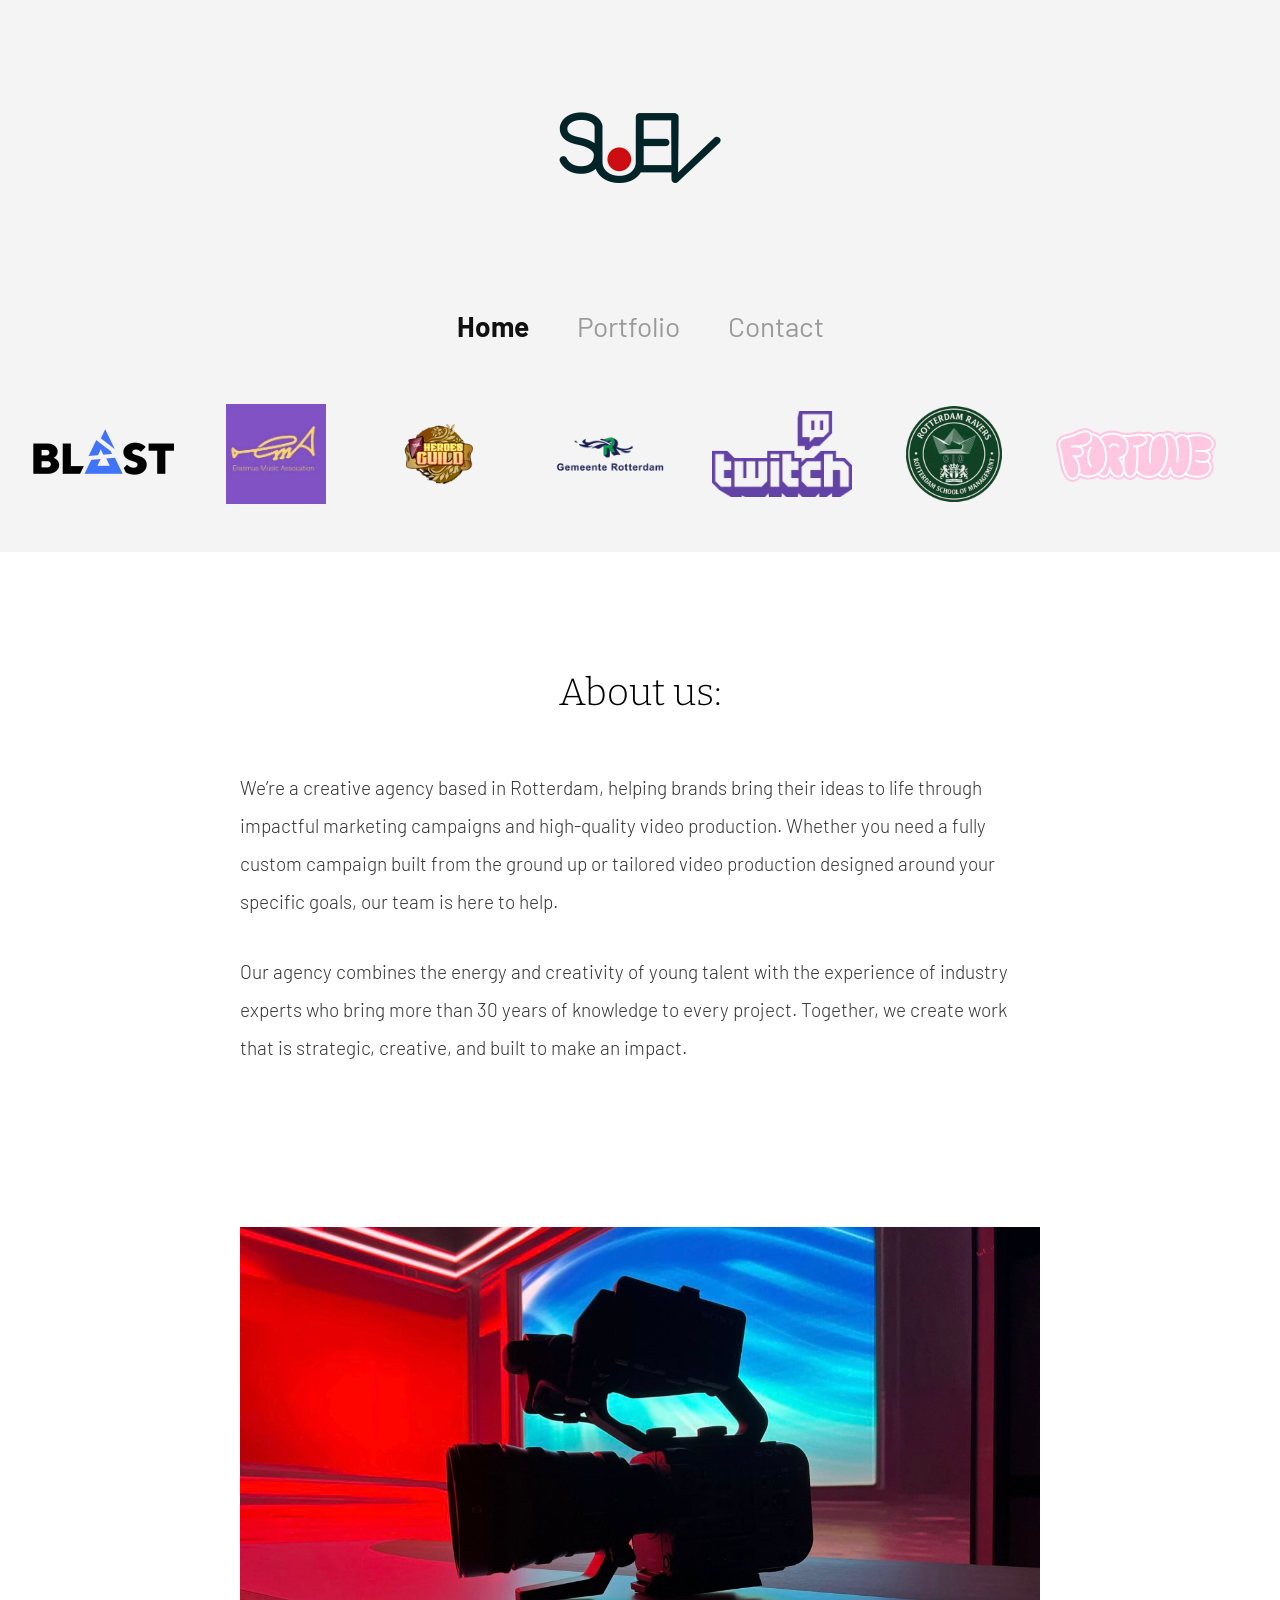
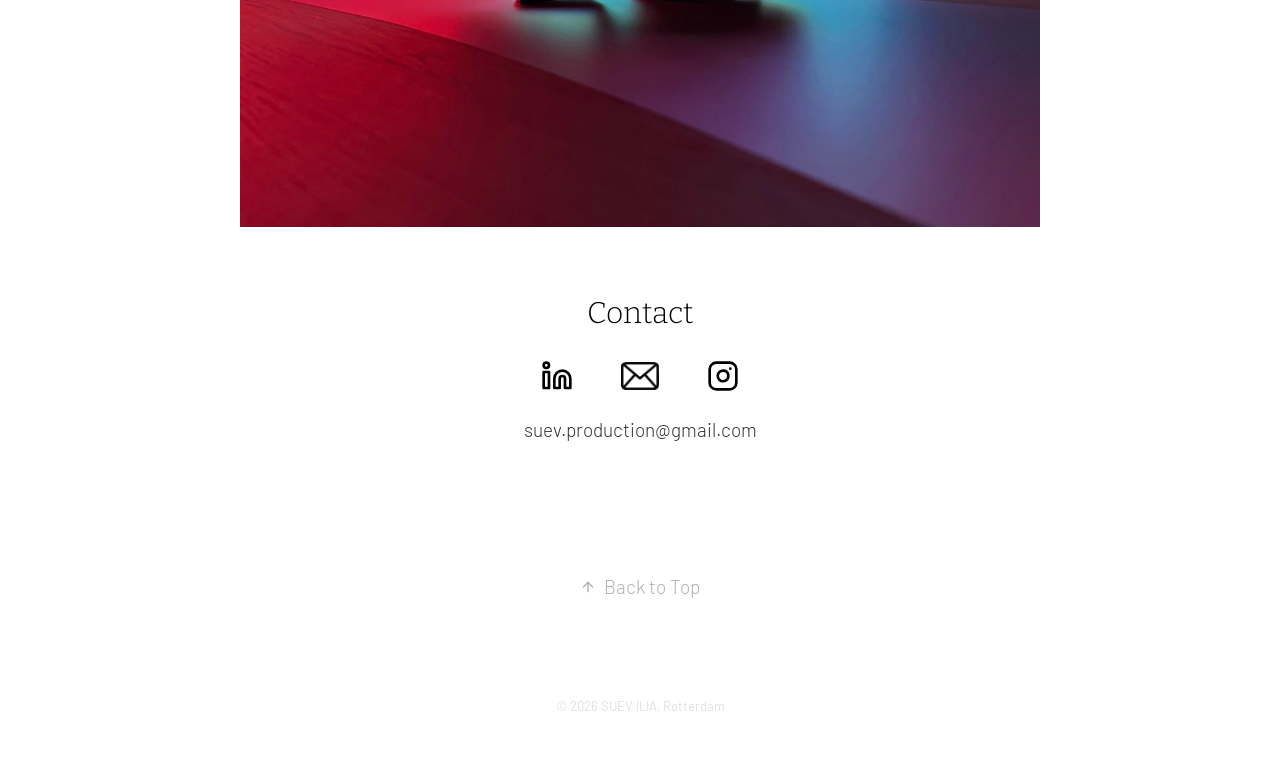
<file: index.html>
<!DOCTYPE html>
<html lang="en">
<head>
  <meta charset="UTF-8">
  <meta name="viewport" content="width=device-width, initial-scale=1.0">
  <title>SUEV Production — Creative Agency &amp; Video Production in Rotterdam</title>
  <meta name="description" content="SUEV Production is a Rotterdam creative agency building impactful marketing campaigns and high-quality video production for brands.">
  <link rel="icon" type="image/jpeg" href="assets/images/logo.jpg">
  <link rel="stylesheet" href="assets/css/style.css">
  <script src="assets/js/nav.js" defer></script>
</head>
<body id="home">
  <header class="site-header">
    <div class="logo">
      <img src="assets/images/logo.jpg" alt="SUEV Production">
    </div>

    <nav class="main-nav">
      <a href="#home" class="active">Home</a>
      <a href="services/">Portfolio</a>
      <a href="mailto:suev.production@gmail.com">Contact</a>
    </nav>

    <div class="marquee">
      <div class="marquee-track">
        <img src="assets/images/clients/blast.jpg" alt="BLAST" title="BLAST" class="w-160">
        <img src="assets/images/clients/erasmus-music-association.jpg" alt="Erasmus Music Association" title="Erasmus Music Association" class="w-120">
        <img src="assets/images/clients/the-heroes-guild.jpg" alt="The Heroes Guild" title="The Heroes Guild">
        <img src="assets/images/clients/gemeente-rotterdam.jpg" alt="Gemeente Rotterdam" title="Gemeente Rotterdam">
        <img src="assets/images/clients/twitch.jpg" alt="Twitch" title="Twitch">
        <img src="assets/images/clients/rotterdam-ravers.jpg" alt="Rotterdam Ravers" title="Rotterdam Ravers">
        <img src="assets/images/clients/fortune.png" alt="Fortune" title="Fortune" class="w-160">
        <!-- duplicate set for a seamless loop -->
        <img src="assets/images/clients/blast.jpg" alt="" aria-hidden="true" class="w-160">
        <img src="assets/images/clients/erasmus-music-association.jpg" alt="" aria-hidden="true" class="w-120">
        <img src="assets/images/clients/the-heroes-guild.jpg" alt="" aria-hidden="true">
        <img src="assets/images/clients/gemeente-rotterdam.jpg" alt="" aria-hidden="true">
        <img src="assets/images/clients/twitch.jpg" alt="" aria-hidden="true">
        <img src="assets/images/clients/rotterdam-ravers.jpg" alt="" aria-hidden="true">
        <img src="assets/images/clients/fortune.png" alt="" aria-hidden="true" class="w-160">
      </div>
    </div>
  </header>

  <main>
    <section id="about" class="about">
      <h2 class="section-title">About us:</h2>
      <div class="about-text">
        <p>We’re a creative agency based in Rotterdam, helping brands bring their ideas to life through impactful marketing campaigns and high-quality video production. Whether you need a fully custom campaign built from the ground up or tailored video production designed around your specific goals, our team is here to help.</p>
        <p>Our agency combines the energy and creativity of young talent with the experience of industry experts who bring more than 30 years of knowledge to every project. Together, we create work that is strategic, creative, and built to make an impact.</p>
      </div>
    </section>

    <section id="contact" class="contact">
      <img class="contact-photo" src="assets/images/contact-studio.jpg" alt="SUEV Production camera on a lit studio set">
      <h2 class="section-title">Contact</h2>
    </section>

    <div class="social">
      <a href="https://www.linkedin.com/in/ilia-suev-256900307" target="_blank" rel="noreferrer" aria-label="LinkedIn">
        <svg xmlns="http://www.w3.org/2000/svg" viewBox="0 0 24 24" fill="none" stroke="currentColor" stroke-width="2" stroke-linecap="round" stroke-linejoin="round"><path d="M16 8a6 6 0 0 1 6 6v7h-4v-7a2 2 0 0 0-2-2 2 2 0 0 0-2 2v7h-4v-7a6 6 0 0 1 6-6z"/><rect width="4" height="12" x="2" y="9"/><circle cx="4" cy="4" r="2"/></svg>
      </a>
      <a href="mailto:suev.production@gmail.com" aria-label="Email">
        <img class="icon-email" src="assets/images/icon-email.png" alt="">
      </a>
      <a href="https://www.instagram.com/suev_production/" target="_blank" rel="noreferrer" aria-label="Instagram">
        <svg xmlns="http://www.w3.org/2000/svg" viewBox="0 0 24 24" fill="none" stroke="currentColor" stroke-width="2" stroke-linecap="round" stroke-linejoin="round"><rect width="20" height="20" x="2" y="2" rx="5" ry="5"/><path d="M16 11.37A4 4 0 1 1 12.63 8 4 4 0 0 1 16 11.37z"/><line x1="17.5" x2="17.51" y1="6.5" y2="6.5"/></svg>
      </a>
    </div>

    <p class="email-line">
      <a href="mailto:suev.production@gmail.com">suev.production@gmail.com</a>
    </p>

    <footer class="site-footer">
      <a href="#home" class="back-link">
        <svg xmlns="http://www.w3.org/2000/svg" viewBox="0 0 24 24" fill="none" stroke="currentColor" stroke-width="2" stroke-linecap="round" stroke-linejoin="round"><path d="m5 12 7-7 7 7"/><path d="M12 19V5"/></svg>
        Back to Top
      </a>
      <p class="copyright">© 2026 SUEV ILIA, Rotterdam</p>
    </footer>
  </main>
</body>
</html>
</file>
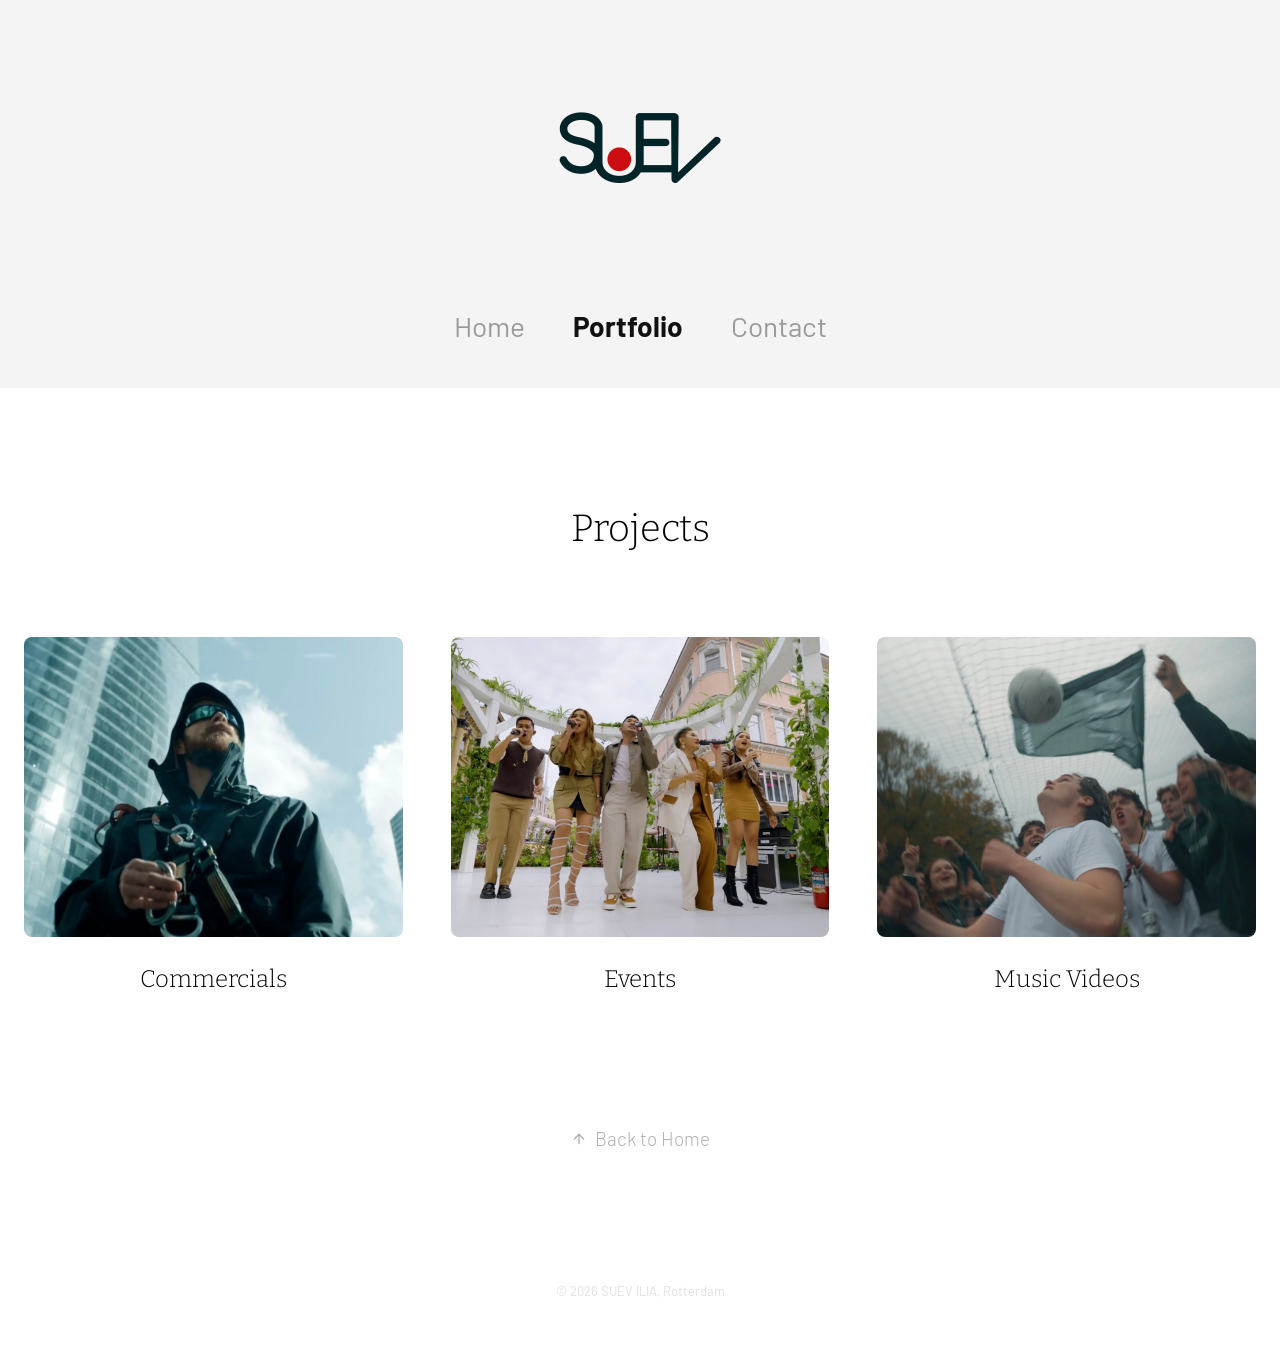
<file: services/index.html>
<!DOCTYPE html>
<html lang="en">
<head>
  <meta charset="UTF-8">
  <meta name="viewport" content="width=device-width, initial-scale=1.0">
  <title>Portfolio — SUEV Production</title>
  <meta name="description" content="Commercials, events and music videos produced by SUEV Production, Rotterdam.">
  <link rel="icon" type="image/jpeg" href="../assets/images/logo.jpg">
  <link rel="stylesheet" href="../assets/css/style.css">
  <script src="../assets/js/nav.js" defer></script>
</head>
<body>
  <header class="site-header">
    <div class="logo">
      <a href="../"><img src="../assets/images/logo.jpg" alt="SUEV Production"></a>
    </div>

    <nav class="main-nav">
      <a href="../">Home</a>
      <a href="./" class="active">Portfolio</a>
      <a href="mailto:suev.production@gmail.com">Contact</a>
    </nav>
  </header>

  <main>
    <section class="projects">
      <h1 class="section-title">Projects</h1>
      <div class="project-grid">
        <div class="project-card">
          <a href="https://vimeo.com/showcase/12128309?fl=so&amp;fe=fs" target="_blank" rel="noreferrer">
            <div class="project-thumb">
              <img src="../assets/images/portfolio/commercials.jpg" alt="Commercials">
            </div>
            <h2>Commercials</h2>
          </a>
        </div>
        <div class="project-card">
          <a href="https://vimeo.com/showcase/12128318?fl=so&amp;fe=fs" target="_blank" rel="noreferrer">
            <div class="project-thumb">
              <img src="../assets/images/portfolio/events.jpg" alt="Events">
            </div>
            <h2>Events</h2>
          </a>
        </div>
        <div class="project-card">
          <a href="https://vimeo.com/showcase/12128344?fl=so&amp;fe=fs" target="_blank" rel="noreferrer">
            <div class="project-thumb">
              <img src="../assets/images/portfolio/music-videos.jpg" alt="Music Videos">
            </div>
            <h2>Music Videos</h2>
          </a>
        </div>
      </div>
    </section>

    <div class="back-link-wrap">
      <a href="../" class="back-link">
        <svg xmlns="http://www.w3.org/2000/svg" viewBox="0 0 24 24" fill="none" stroke="currentColor" stroke-width="2" stroke-linecap="round" stroke-linejoin="round"><path d="m5 12 7-7 7 7"/><path d="M12 19V5"/></svg>
        Back to Home
      </a>
    </div>

    <footer class="site-footer">
      <p class="copyright">© 2026 SUEV ILIA, Rotterdam</p>
    </footer>
  </main>
</body>
</html>
</file>
<file: assets/css/style.css>
@import url("https://fonts.googleapis.com/css2?family=Barlow:wght@300;400;500;600;700&family=Bitter:wght@200;300;400;500&display=swap");

/* ---------- Base ---------- */
*,
*::before,
*::after {
  box-sizing: border-box;
}

html {
  -webkit-text-size-adjust: 100%;
  scroll-behavior: smooth;
  line-height: 1.5;
}

body {
  margin: 0;
  min-height: 100vh;
  background: #fff;
  color: #333;
  font-family: Barlow, "DM Sans", sans-serif;
  line-height: inherit;
  overflow-x: clip;
}

h1,
h2,
p {
  margin: 0;
  font-size: inherit;
  font-weight: inherit;
}

a {
  color: inherit;
  text-decoration: none;
}

img,
svg {
  display: block;
}

img {
  max-width: 100%;
  height: auto;
}

input,
textarea,
button {
  font: inherit;
  color: inherit;
  margin: 0;
}

button {
  background: transparent;
  cursor: pointer;
}

.font-display {
  font-family: Bitter, Georgia, serif;
}

/* ---------- Header ---------- */
.site-header {
  background: #f4f4f4;
  padding: 48px 24px;
  text-align: center;
}

.logo {
  display: flex;
  justify-content: center;
}

.logo a {
  transition: opacity 0.15s ease;
}

.logo a:hover {
  opacity: 0.8;
}

.logo img {
  height: 200px;
  width: auto;
}

.main-nav {
  margin-top: 64px;
  display: flex;
  flex-wrap: wrap;
  align-items: center;
  justify-content: center;
  column-gap: 48px;
  row-gap: 16px;
}

.main-nav a {
  font-size: 28px;
  line-height: 1;
  font-weight: 400;
  color: #9a9a9a;
  transition: color 0.15s ease;
}

.main-nav a:hover {
  color: #111;
}

.main-nav a.active {
  font-weight: 700;
  color: #111;
}

/* ---------- Client logo marquee ---------- */
.marquee {
  margin-top: 64px;
  overflow: hidden;
}

.marquee-track {
  display: flex;
  gap: 32px;
  width: max-content;
  padding-right: 32px; /* equals the gap, so -50% loops seamlessly */
  animation: scroll 30s linear infinite;
}

.marquee-track img {
  flex-shrink: 0;
  height: 100px;
  width: 140px;
  object-fit: contain;
}

.marquee-track img.w-160 {
  width: 160px;
}

.marquee-track img.w-120 {
  width: 120px;
}

@keyframes scroll {
  from {
    transform: translateX(0);
  }
  to {
    transform: translateX(-50%);
  }
}

@media (prefers-reduced-motion: reduce) {
  .marquee-track {
    animation: none;
  }
}

/* ---------- Sections ---------- */
.section-title {
  text-align: center;
  font-family: Bitter, Georgia, serif;
  font-weight: 300;
  color: #000;
}

.about {
  max-width: 72rem;
  margin: 112px auto 0;
  padding: 0 24px;
}

.about .section-title {
  font-size: 38px;
}

.about-text {
  max-width: 50rem;
  margin: 48px auto 0;
  font-size: 19px;
  font-weight: 300;
  line-height: 38px;
  color: #333;
}

.about-text p + p {
  margin-top: 32px;
}

.contact {
  max-width: 80rem;
  margin: 160px auto 0;
  padding: 0 24px;
}

.contact .section-title {
  margin-top: 64px;
  font-size: 30px;
}

.contact-photo {
  width: 100%;
  max-width: 50rem;
  margin: 0 auto;
}

.contact + .social {
  margin-top: 24px;
}

/* ---------- Social + footer ---------- */
.social {
  margin-top: 128px;
  display: flex;
  align-items: center;
  justify-content: center;
  gap: 48px;
}

.social a {
  color: #000;
  transition: opacity 0.15s ease;
}

.social a:hover {
  opacity: 0.6;
}

.social svg {
  width: 32px;
  height: 32px;
}

.social .icon-email {
  width: 38px;
  height: 32px;
  object-fit: contain;
}

.email-line {
  margin-top: 24px;
  text-align: center;
  font-size: 19px;
  font-weight: 300;
}

.email-line a {
  color: #333;
  transition: opacity 0.15s ease;
}

.email-line a:hover {
  opacity: 0.6;
  text-decoration: underline;
}

.back-link-wrap {
  margin-top: 128px;
  display: flex;
  align-items: center;
  justify-content: center;
}

.back-link {
  display: inline-flex;
  align-items: center;
  gap: 8px;
  font-size: 19px;
  font-weight: 300;
  color: #b0b0b0;
  transition: color 0.15s ease;
}

.back-link:hover {
  color: #333;
}

.back-link svg {
  width: 16px;
  height: 16px;
}

.site-footer {
  margin-top: 128px;
  padding-bottom: 64px;
  text-align: center;
}

.copyright {
  font-size: 13px;
  color: #e0e0e0;
}

.site-footer .back-link + .copyright {
  margin-top: 96px;
}

/* ---------- Portfolio page ---------- */
.projects {
  max-width: 80rem;
  margin: 112px auto 0;
  padding: 0 24px;
}

.projects .section-title {
  font-size: 38px;
}

.project-grid {
  margin-top: 80px;
  display: grid;
  gap: 48px;
}

@media (min-width: 768px) {
  .project-grid {
    grid-template-columns: repeat(3, 1fr);
  }
}

.project-card {
  animation: fade-up 0.6s ease both;
}

.project-card:nth-child(2) {
  animation-delay: 0.1s;
}

.project-card:nth-child(3) {
  animation-delay: 0.2s;
}

.project-card a {
  display: block;
  transition: opacity 0.15s ease;
}

.project-card a:hover {
  opacity: 0.8;
}

.project-thumb {
  overflow: hidden;
  border-radius: 8px;
}

.project-thumb img {
  width: 100%;
  height: 300px;
  object-fit: cover;
  transition: transform 0.3s ease;
}

.project-card a:hover .project-thumb img {
  transform: scale(1.05);
}

.project-card h2 {
  margin-top: 24px;
  text-align: center;
  font-family: Bitter, Georgia, serif;
  font-size: 24px;
  font-weight: 300;
  color: #000;
}

@keyframes fade-up {
  from {
    opacity: 0;
    transform: translateY(20px);
  }
  to {
    opacity: 1;
    transform: none;
  }
}

@media (prefers-reduced-motion: reduce) {
  .project-card {
    animation: none;
  }
}
</file>
